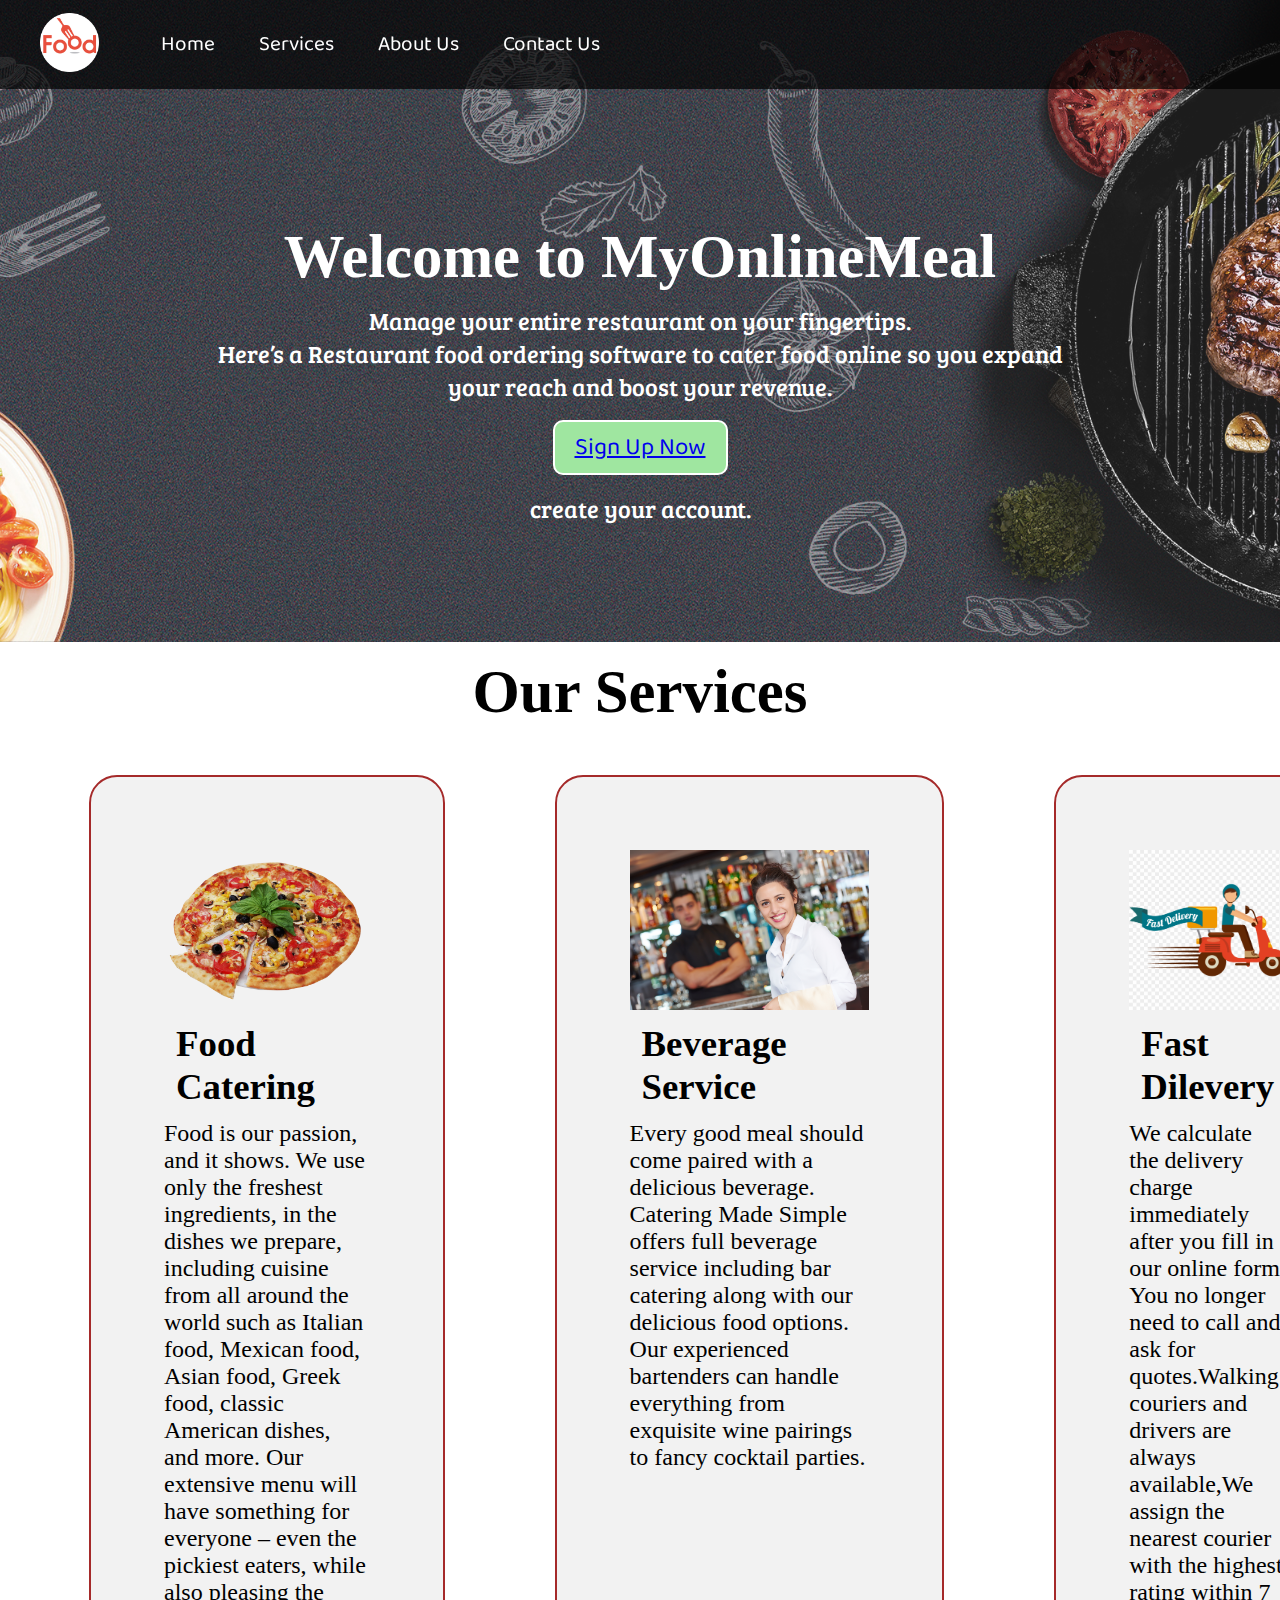
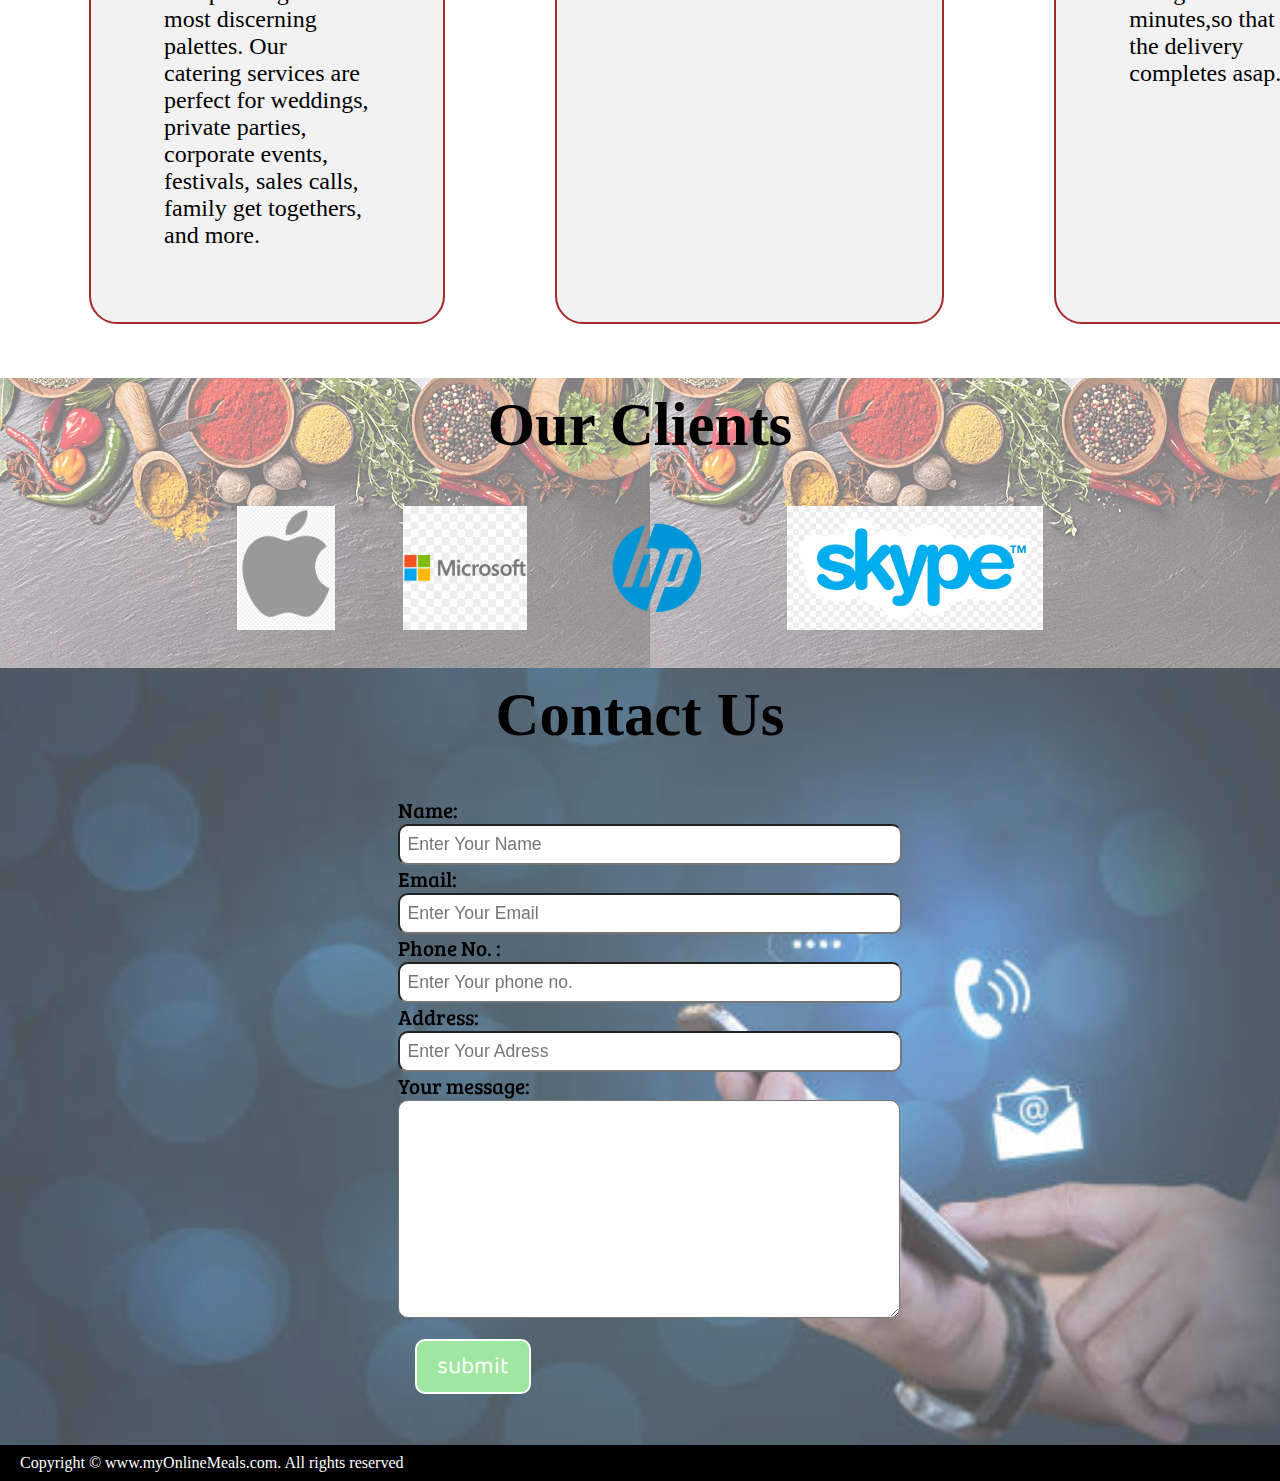
<file: index.html>
<!DOCTYPE html>
<html lang="en">

<head>
    <meta charset="UTF-8">
    <meta http-equiv="X-UA-Compatible" content="IE=edge">
    <meta name="viewport" content="width=device-width, initial-scale=1.0">
    <title>Best Online Delivery Service In India | MyOnlineMeal.com </title>
    <style>

    </style>
    <link rel="stylesheet" href="css/style.css">
    <link rel="stylesheet" media="screen and (max-width: 1170px)" href="css/phone.css">
    <link href="https://fonts.googleapis.com/css2?family=Baloo+Bhai+2:wght@500&family=Bree+Serif&display=swap" rel="stylesheet">
    <link href="https://fonts.googleapis.com/css2?family=Pattaya&display=swap" rel="stylesheet">
    <link rel="stylesheet" href="sheet1.html">
    <link rel="stylesheet" href="newpage.html">
    <link rel="stylesheet" href="signup.html">
    <link rel="stylesheet" href="login.html">



</head>

<body>
    <nav id="navbar">
        <div id="logo">
            <img src="logo.png" alt="logo">
        </div>
        <ul>
            <li class="item"><a href="#home">Home</a></li>
            <li class="item"><a href="#services-container">Services</a></li>
            <li class="item"><a href="#client-section">About Us</a></li>
            <li class="item"><a href="#contact">Contact Us</a></li>
        </ul>

    </nav>
    <section id="home">
        <h1 class="h-primary">Welcome to MyOnlineMeal</h1>
        <p>Manage your entire restaurant on your fingertips.</p>
        <p>Here’s a Restaurant food ordering software to cater food online so you expand your reach and boost your revenue.</p>
        <button class="btn"><a href="signup.html">Sign Up Now</a></button>
        <p>create your account.</p>

    </section>

    <section id="services-container">
        <h1 class="h-primary center">Our Services</h1>
        <div id="services">
            <div class="box">
                <img src="img/1.png" alt="box">
                <h2 class="h-secondary center">Food Catering</h2>
                <p class="center">Food is our passion, and it shows. We use only the freshest ingredients, in the dishes we prepare, including cuisine from all around the world such as Italian food, Mexican food, Asian food, Greek food, classic American dishes, and more.
                    Our extensive menu will have something for everyone – even the pickiest eaters, while also pleasing the most discerning palettes. Our catering services are perfect for weddings, private parties, corporate events, festivals, sales calls,
                    family get togethers, and more.</p>
            </div>
            <div class="box">
                <img src="img/bev.jpg" alt="box">
                <h2 class="h-secondary center">Beverage Service</h2>
                <p class="center">Every good meal should come paired with a delicious beverage. Catering Made Simple offers full beverage service including bar catering along with our delicious food options. Our experienced bartenders can handle everything from exquisite
                    wine pairings to fancy cocktail parties.</p>
            </div>
            <div class="box">
                <img src="img/3.png" alt="box">
                <h2 class="h-secondary center">Fast Dilevery</h2>
                <p class="center">We calculate the delivery charge immediately after you fill in our online form. You no longer need to call and ask for quotes.Walking couriers and drivers are always available,We assign the nearest courier with the highest rating within
                    7 minutes,so that the delivery completes asap.</p>
            </div>
        </div>
    </section>
    <section id="client-section">
        <h1 class="h-primary center">Our Clients</h1>
        <div id="clients">
            <div class="client-item">
                <img src="img/logo1.png" alt="client-img">
            </div>
            <div class="client-item">
                <img src="img/logo2.png" alt="client-img">
            </div>
            <div class="client-item">
                <img src="img/logo3.png" alt="client-img">
            </div>
            <div class="client-item">
                <img src="img/logo4.png" alt="client-img">
            </div>
        </div>
    </section>
    </section>
    <section id="contact">
        <h1 class="h-primary center">Contact Us</h1>
        <div id="contact-box">
            <form action="mailto:namanchaudhary8055@gmail.com" method="POST" enctype="text/plain">
                <div class="form-group">
                    <label for="name">Name: </label>
                    <input type="text" name="name" id="name" placeholder="Enter Your Name">

                </div>
                <div class="form-group">
                    <label for="email"> Email: </label>
                    <input type="email" name="email" id="email" placeholder="Enter Your Email">

                </div>
                <div class="form-group">
                    <label for="phone"> Phone No. : </label>
                    <input type="phone" name="phone" id="phone" placeholder="Enter Your phone no.">

                </div>
                <div class="form-group">
                    <label for="address"> Address: </label>
                    <input type="address" name="address" id="address" placeholder="Enter Your Adress">

                </div>
                <div class="form-group">
                    <label for="message"> Your message: </label>
                    <textarea name="message" id="message" cols="30" rows="10"></textarea>

                </div>
                <button class="btn">submit</button>
            </form>
        </div>
    </section>
    <footer>
        <div class="center">
            Copyright &copy; www.myOnlineMeals.com. All rights reserved
        </div>
    </footer>
</body>

</html>
</file>
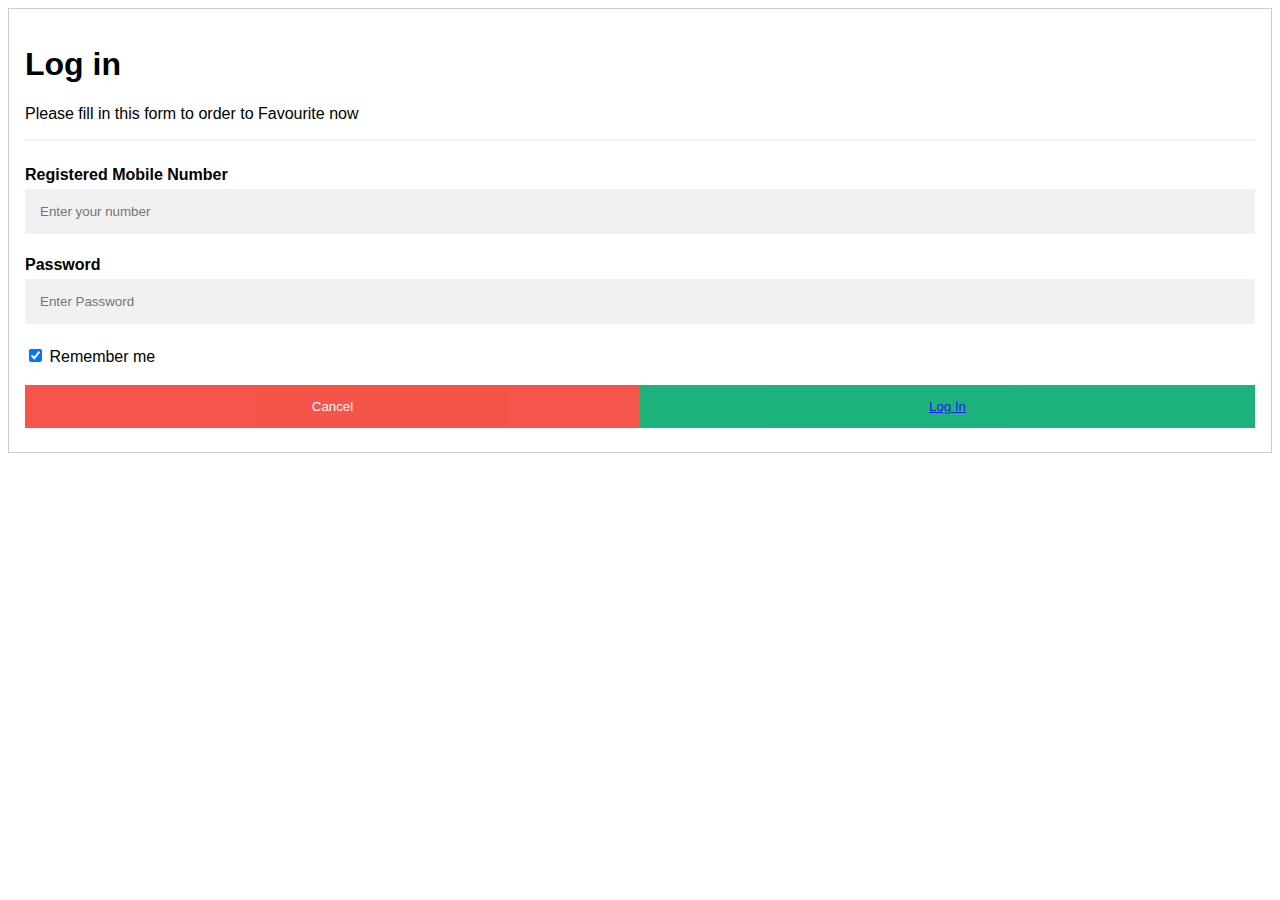
<file: login.html>
<!DOCTYPE html>
<html>

<style>
    body {
        font-family: Arial, Helvetica, sans-serif;
    }
    
    * {
        box-sizing: border-box
    }
    /* Full-width input fields */
    
    input[type=text],
    input[type=password] {
        width: 100%;
        padding: 15px;
        margin: 5px 0 22px 0;
        display: inline-block;
        border: none;
        background: #f1f1f1;
    }
    
    input[type=text]:focus,
    input[type=password]:focus {
        background-color: #ddd;
        outline: none;
    }
    
    input[type=number] {
        width: 100%;
        padding: 15px;
        margin: 5px 0 22px 0;
        display: inline-block;
        border: none;
        background: #f1f1f1;
    }
    
    input[type=number]:focus {
        background-color: #ddd;
        outline: none;
    }
    
    hr {
        border: 1px solid #f1f1f1;
        margin-bottom: 25px;
    }
    /* Set a style for all buttons */
    
    button {
        background-color: #04AA6D;
        color: white;
        padding: 14px 20px;
        margin: 8px 0;
        border: none;
        cursor: pointer;
        width: 100%;
        opacity: 0.9;
    }
    
    button:hover {
        opacity: 1;
    }
    /* Extra styles for the cancel button */
    
    .cancelbtn {
        padding: 14px 20px;
        background-color: #f44336;
    }
    /* Float cancel and signup buttons and add an equal width */
    
    .cancelbtn,
    .loginbtn {
        float: left;
        width: 50%;
    }
    /* Add padding to container elements */
    
    .container {
        padding: 16px;
    }
    /* Clear floats */
    
    .clearfix::after {
        content: "";
        clear: both;
        display: table;
    }
    /* Change styles for cancel button and signup button on extra small screens */
    
    @media screen and (max-width: 300px) {
        .cancelbtn,
        .loginbtn {
            width: 100%;
        }
    }
</style>


<body>

    <form action="/action_page.php" style="border:1px solid #ccc">
        <div class="container">
            <h1>Log in</h1>
            <p>Please fill in this form to order to Favourite now</p>
            <hr>

            <label for="mobile number"><b>Registered Mobile Number</b></label>
            <input type="number" placeholder="Enter your number" name="number" required>

            <label for="psw"><b>Password</b></label>
            <input type="password" placeholder="Enter Password" name="psw" required>
            <label>

      <input type="checkbox" checked="checked" name="remember" style="margin-bottom:15px"> Remember me
    </label>

            <div class="clearfix">
                <button type="button" class="cancelbtn">Cancel</button>
                <button type="submit" class="loginbtn"><a href="sheet1.html">Log In</a></button>
            </div>
        </div>
    </form>

</body>

</html>
</file>
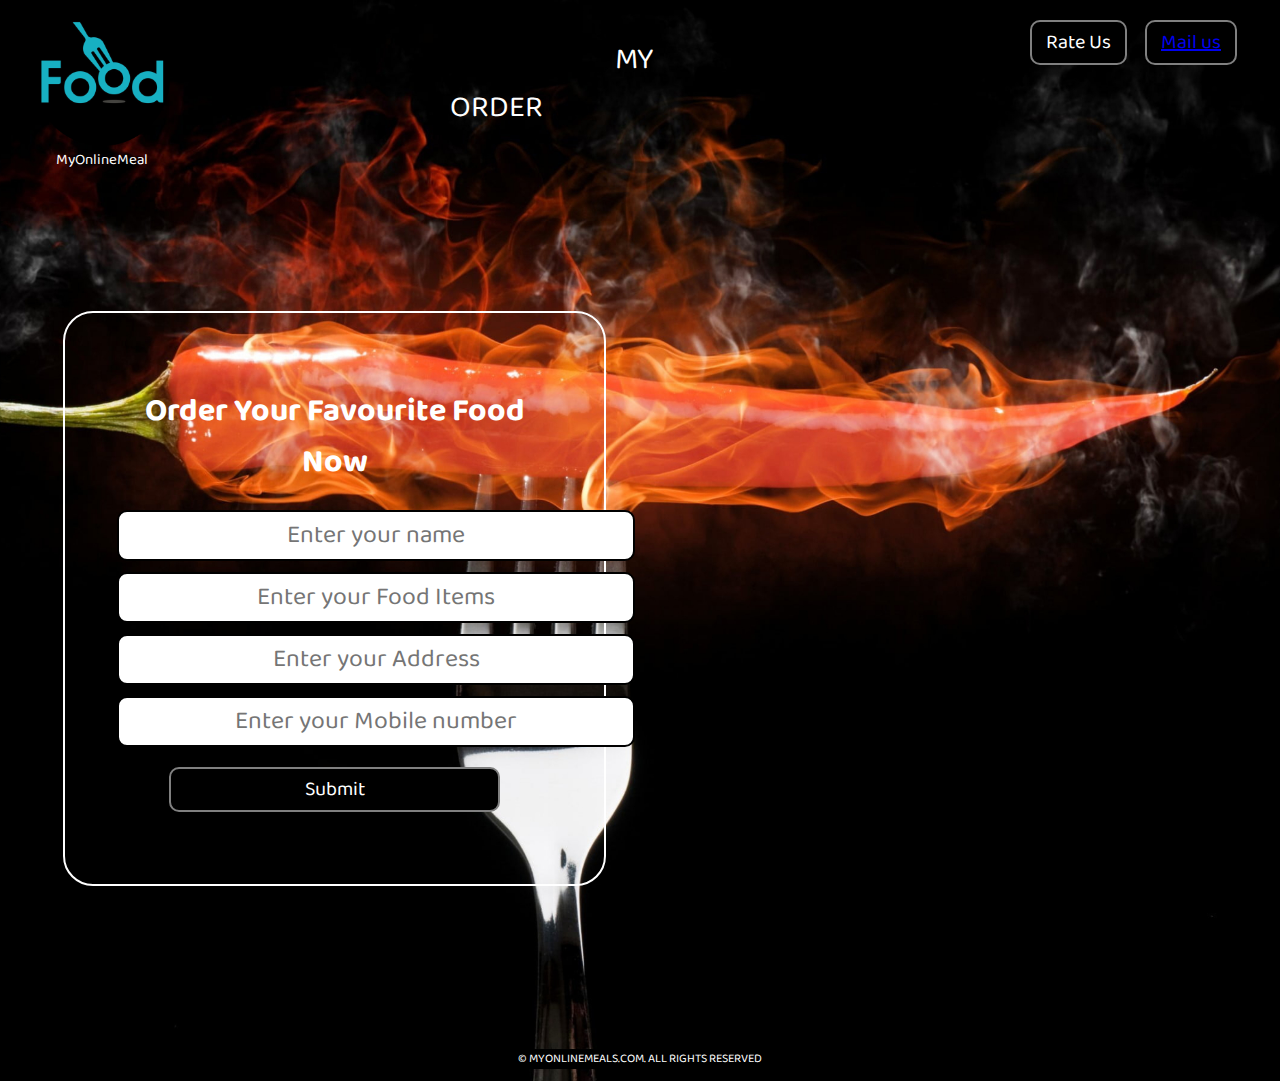
<file: newpage.html>
<!DOCTYPE html>
<html lang="en">

<head>
    <meta charset="UTF-8">
    <meta http-equiv="X-UA-Compatible" content="IE=edge">
    <meta name="viewport" content="width=device-width, initial-scale=1.0">
    <title>Best Online Delivery Service In India | MyOnlineMeal.com</title>
</head>
<link href="https://fonts.googleapis.com/css2?family=Baloo+Bhai+2:wght@600&display=swap" rel="stylesheet">

<style>
    /*CSS Reset */
    
    body {
        font-family: 'Baloo Bhai 2', cursive;
        margin: 0px;
        padding: 0px;
        background: url(./lastbg.jpg) no-repeat center center/cover;
        color: white;
    }
    
    .left {
        display: inline-block;
        position: absolute;
        left: 34px;
        top: 10px;
    }
    
    .left img {
        width: 136px;
        filter: invert(100%);
    }
    
    .left div {
        line-height: 10px;
        text-align: center;
        font-size: 15px;
    }
    
    .mid {
        display: block;
        width: 36%;
        margin: 20px auto;
    }
    
    .right {
        display: inline-block;
        position: absolute;
        right: 34px;
        top: 20px;
    }
    
    .navbar {
        display: inline-block;
    }
    
    .navbar li {
        display: inline-block;
        font-size: 30px;
    }
    
    .navbar li a {
        color: white;
        text-decoration: none;
        padding: 28px 165px;
    }
    
    .navbar li a:hover,
    .navbar li a.active {
        text-decoration: underline;
        color: grey;
    }
    
    .btn {
        font-family: 'Baloo Bhai 2', cursive;
        margin: 0px 9px;
        background-color: black;
        color: white;
        padding: 4px 14px;
        border: 2px solid grey;
        border-radius: 10px;
        font-size: 20px;
        cursor: pointer;
    }
    
    .btn:hover {
        background-color: grey;
    }
    
    .container {
        border: 2px solid white;
        margin: 163px 63px;
        padding: 52px;
        width: 34%;
        border-radius: 30px;
    }
    
    .form-group input {
        font-family: 'Baloo Bhai 2', cursive;
        text-align: center;
        display: block;
        width: 508px;
        padding: 3px;
        border: 2px solid black;
        margin: 11px auto;
        font-size: 25px;
        border-radius: 10px;
    }
    
    .container h1 {
        text-align: center;
    }
    
    .container button {
        display: block;
        width: 76%;
        margin: 20px auto;
    }
    
    .footer {
        background: #000;
        text-align: center;
    }
    
    .footer .text {
        text-transform: uppercase;
        color: #fff;
        font-size: 12px;
        margin-top: 0px;
    }
</style>

<body>
    <header class="header">
        <!--left box for logo-->
        <div class="left">
            <img src="logo.png" alt="logo">
            <div>MyOnlineMeal</div>


        </div>
        <!--mid box for navbar-->
        <div class="mid">
            <ul class="navbar">
                <li><a href="#">MY ORDER</a></li>

            </ul>
        </div>
        <!-- right box for buttons -->
        <div class="right">
            <button class="btn">Rate Us</button><button class="btn"><a href="mailto:codswallop8055@gmail.com">Mail us</a></button>

        </div>
    </header>
    <div class="container">
        <h1>Order Your Favourite Food Now</h1>
        <form action="mailto:codswallop8055@gmail.com" method="POST">
            <div class="form-group">
                <input type="text" name="" placeholder="Enter your name">
            </div>
            <div class="form-group">
                <input type="text" name="" placeholder="Enter your Food Items">
            </div>
            <div class="form-group">
                <input type="text" name="" placeholder="Enter your Address">
            </div>
            <div class="form-group">
                <input type="text" name="" placeholder="Enter your Mobile number">
            </div>
            <button class="btn">Submit</button>
        </form>
    </div>
    <footer class="footer">

        <div class="section-center">
            <p class="text">
                &copy; <span>myOnlineMeals.com. All Rights Reserved</span>
            </p>
        </div>

    </footer>

</body>

</html>
</file>
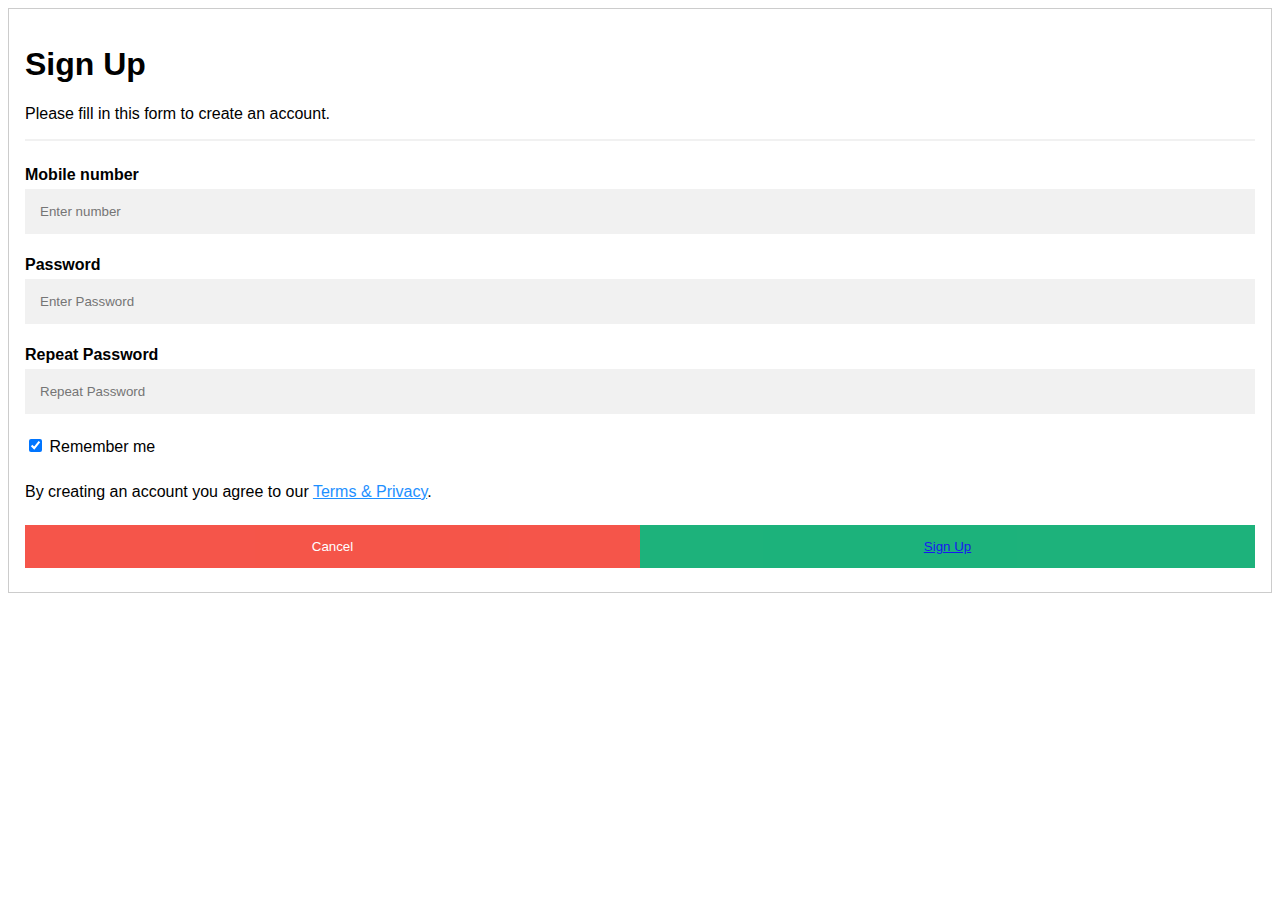
<file: signup.html>
<!DOCTYPE html>
<html>
<style>
    body {
        font-family: Arial, Helvetica, sans-serif;
    }
    
    * {
        box-sizing: border-box
    }
    /* Full-width input fields */
    
    input[type=text],
    input[type=password] {
        width: 100%;
        padding: 15px;
        margin: 5px 0 22px 0;
        display: inline-block;
        border: none;
        background: #f1f1f1;
    }
    
    input[type=number]:focus,
    input[type=password]:focus {
        background-color: #ddd;
        outline: none;
    }
    
    input[type=number],
    input[type=password] {
        width: 100%;
        padding: 15px;
        margin: 5px 0 22px 0;
        display: inline-block;
        border: none;
        background: #f1f1f1;
    }
    
    input[type=text]:focus,
    input[type=password]:focus {
        background-color: #ddd;
        outline: none;
    }
    
    hr {
        border: 1px solid #f1f1f1;
        margin-bottom: 25px;
    }
    /* Set a style for all buttons */
    
    button {
        background-color: #04AA6D;
        color: white;
        padding: 14px 20px;
        margin: 8px 0;
        border: none;
        cursor: pointer;
        width: 100%;
        opacity: 0.9;
    }
    
    button:hover {
        opacity: 1;
    }
    /* Extra styles for the cancel button */
    
    .cancelbtn {
        padding: 14px 20px;
        background-color: #f44336;
    }
    /* Float cancel and signup buttons and add an equal width */
    
    .cancelbtn,
    .signupbtn {
        float: left;
        width: 50%;
    }
    /* Add padding to container elements */
    
    .container {
        padding: 16px;
    }
    /* Clear floats */
    
    .clearfix::after {
        content: "";
        clear: both;
        display: table;
    }
    /* Change styles for cancel button and signup button on extra small screens */
    
    @media screen and (max-width: 300px) {
        .cancelbtn,
        .signupbtn {
            width: 100%;
        }
    }
</style>

<body>

    <form action="/action_ph" style="border:1px solid #ccc">
        <div class="container">
            <h1>Sign Up</h1>
            <p>Please fill in this form to create an account.</p>
            <hr>

            <label for="mobile number"><b>Mobile number</b></label>
            <input type="number" placeholder="Enter number" name="number" required>
            <br>

            <label for="psw"><b>Password</b></label>
            <input type="password" placeholder="Enter Password" name="psw" required>

            <label for="psw-repeat"><b>Repeat Password</b></label>
            <input type="password" placeholder="Repeat Password" name="psw-repeat" required>

            <label>
      <input type="checkbox" checked="checked" name="remember" style="margin-bottom:15px"> Remember me
    </label>

            <p>By creating an account you agree to our <a href="#" style="color:dodgerblue">Terms & Privacy</a>.</p>

            <div class="clearfix">
                <button type="button" class="cancelbtn">Cancel</button>
                <button type="submit" class="signupbtn"><a href="login.html">Sign Up</a></button>
            </div>
        </div>
    </form>

</body>

</html>
</file>
<file: css/phone.css>
/* navigatioon */

#navbar {
    flex-direction: column;
}

#navbar ul li {
    font-size: 1rem;
    padding: 0px 7px;
    padding-bottom: 8px;
}


/* home section*/

#home {
    height: 370px;
    padding: 3px 28px;
}

#home::before {
    height: 480px;
}

#home p {
    font-size: 13px;
}


/*service section*/

#services {
    flex-direction: column;
}

#services .box {
    padding: 14px;
    margin: 2px 0px;
    margin-bottom: 20px;
}


/*client section*/

#clients {
    flex-wrap: wrap;
}

#clients img {
    width: 66px;
    padding: 6px;
    height: auto;
}


/* contact us */

#contact-box form {
    width: 80%;
}


/*footer*/


/* utility classes*/

.h-primary {
    font-size: 26px;
}

.btn {
    font-size: 13px;
    padding: 4px 8px;
}
</file>
<file: css/style.css>
/* CSS Reset */
        
        * {
            margin: 0;
            padding: 0;
        }
        
        html {
            scroll-behavior: smooth;
        }
        /* CSS Variables */
        
         :root {
            --navbar-height: 59px;
        }
        /* Navigation Bar */
        
        #navbar {
            display: flex;
            position: sticky;
            align-items: center;
            top: 0px;
        }
        
        #navbar::before {
            content: "";
            background-color: black;
            position: absolute;
            height: 100%;
            width: 100%;
            z-index: -1;
            opacity: 0.7;
            top: 0px;
            left: 0px;
        }
        /* Navigation Bar: Logo and Image */
        
        #logo {
            margin: 10px 34px;
        }
        
        #logo img {
            height: 59px;
            margin: 3px 6px
        }
        /* Navigation Bar: List Styling */
        
        #navbar ul {
            display: flex;
            font-family: 'Baloo Bhai 2', cursive;
        }
        
        #navbar ul li {
            list-style: none;
            font-size: 1.3rem;
        }
        
        #navbar ul li a {
            color: white;
            display: block;
            padding: 3px 22px;
            border-radius: 20px;
            text-decoration: none;
        }
        
        #navbar ul a:hover {
            color: black;
            background-color: white;
        }
        /* Home Section */
        
        #home {
            display: flex;
            flex-direction: column;
            padding: 3px 200px;
            height: 550px;
            justify-content: center;
            align-items: center;
        }
        
        #home::before {
            content: "";
            background: url('../bg.jpg') no-repeat center center/cover;
            position: absolute;
            top: 0px;
            left: 0px;
            height: 642px;
            width: 100%;
            z-index: -1;
            opacity: 0.89;
        }
        
        #home h1 {
            color: white;
            text-align: center;
            font-family: 'Goblin One', cursive;
        }
        
        #home p {
            color: white;
            text-align: center;
            font-size: 1.5rem;
            font-family: 'Bree Serif', serif;
        }
        /* Services Section */
        
        #services {
            margin: 34px;
            display: flex;
        }
        
        #services .box {
            border: 2px solid brown;
            padding: 73px;
            margin: 2px 55px;
            border-radius: 28px;
            background: #f2f2f2;
            font-size: 1.5rem;
            margin-bottom: 20px;
            text-align: left;
        }
        
        #services .box img {
            height: 160px;
            margin: auto;
            display: block;
        }
        
        #services .box p {
            font-family: 'Goblin One', cursive;
        }
        /* clients Section */
        
        #client-section {
            position: relative;
        }
        
        #client-section::before {
            content: '';
            position: absolute;
            background: url('../bg1.jpg');
            width: 100%;
            height: 100%;
            z-index: -1;
            opacity: 0.5;
        }
        
        #clients {
            display: flex;
            justify-content: center;
            align-items: center;
        }
        
        .client-item {
            padding: 34px;
        }
        
        #clients img {
            height: 124px;
        }
        /* Contact Section */
        
        #contact {
            position: relative;
        }
        
        #contact::before {
            content: "";
            position: absolute;
            width: 100%;
            height: 100%;
            z-index: -1;
            opacity: 0.7;
            background: url(../contact.jpg) no-repeat center center/cover;
        }
        
        #contact-box {
            display: flex;
            justify-content: center;
            align-items: center;
            padding: 34px;
        }
        
        #contact-box input,
        #contact-box textarea {
            width: 100%;
            padding: 0.5rem;
            border-radius: 10px;
            font-size: 1.1rem;
        }
        
        #contact-box form {
            width: 40%;
        }
        
        #contact-box label {
            font-size: 1.3rem;
            font-family: 'Bree Serif', serif;
        }
        
        footer {
            background-color: black;
            color: white;
            padding: 9px 20px;
        }
        /*  Utility class */
        
        .h-primary {
            font-family: 'Goblin One', cursive;
            font-size: 3.8rem;
            padding: 12px;
            text-align: center;
        }
        
        .h-secondary {
            font-size: 2.3rem;
            padding: 12px;
        }
        
        .btn {
            padding: 6px 20px;
            border: 2px solid white;
            background-color: #9fe6a0;
            color: white;
            margin: 17px;
            border-radius: 10px;
            font-size: 1.5rem;
            font-family: 'Baloo Bhai 2', cursive;
            cursor: pointer;
        }
        /* .center {
            text-align: center;
        }*/
</file>
